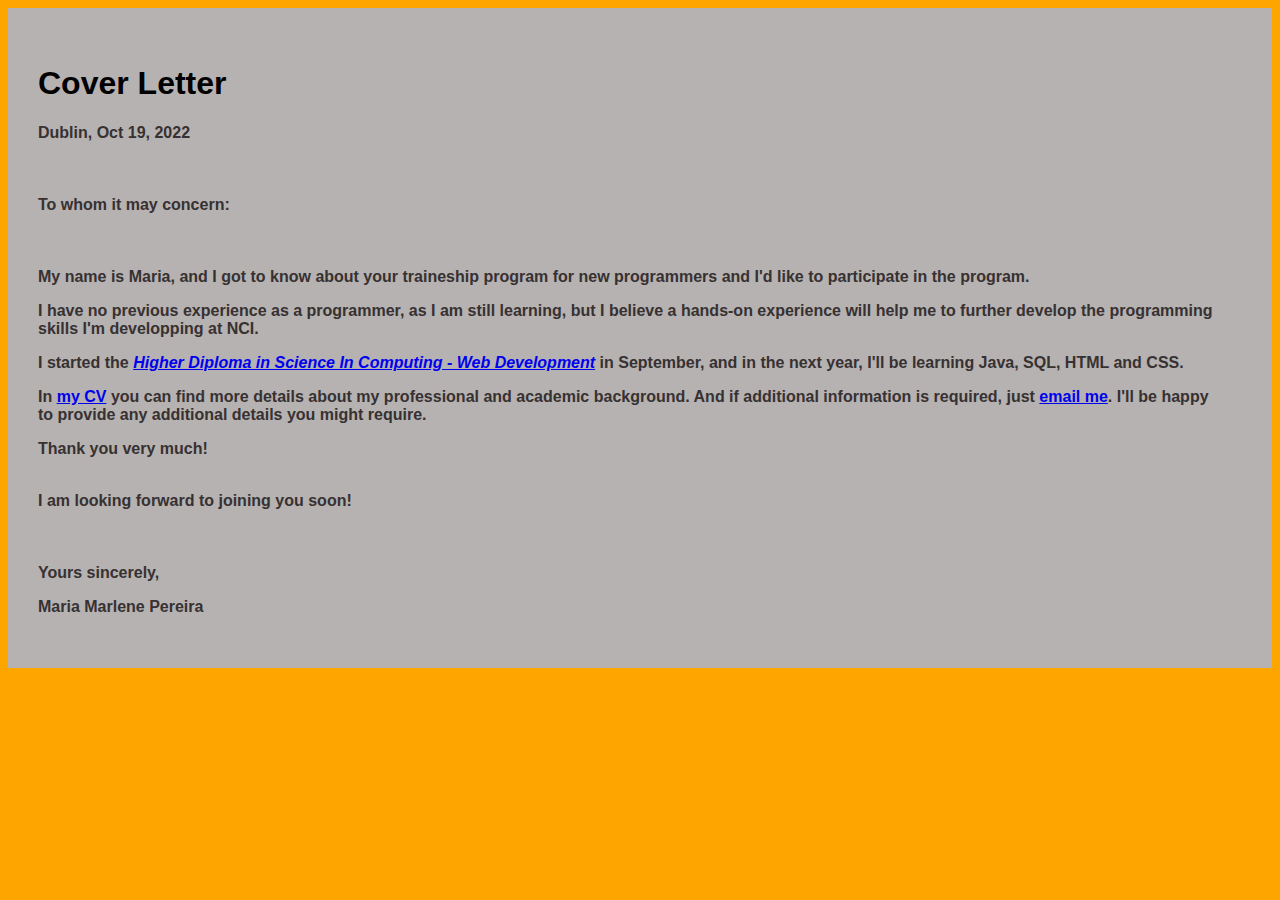
<file: CoverLetter.html>
<!DOCTYPE html>
<html>  
    <head>
    <link rel="stylesheet" type="text/css" href="/cvstyle.css"/>
        <title>Cover Letter</title>    
    </head>

    <body>
        <div class="CV">
            <br><br/>
            <h1>Cover Letter</h1>
            <p></p>
            <h4>Dublin, Oct 19, 2022
            <br><br/>
            <br><br/>
            To whom it may concern:
            <br><br/>
            <br><br/>
           
            My name is Maria, and I got to know about your traineship program for new programmers and I'd like to participate in the program. 
            <p>I have no previous experience as a programmer, as I am still learning, but I believe a hands-on experience will help me to further develop the programming skills I'm developping at NCI.</p>
            <p>I started the <i><a href="https://www.ncirl.ie/Courses/NCI-Course-Details/course/HDCOMPWEB" target="_blank">Higher Diploma in Science In Computing - Web Development</a></i> in September, and in the next year, I'll be learning Java, SQL, HTML and CSS.</p>
            In <a href="/CV.html" target="_blank">my CV</a> you can find more details about my professional and academic background. And if additional information is required, just <a href="mailto:x22115234@student.ncirl.ie" target="_blank">email me</a>. I'll be happy to provide any additional details you might require.
            <p></p>
            Thank you very much!
            <br><br/>
            <p></p>
            I am looking forward to joining you soon!
            <br><br/>
            <br><br/>
            Yours sincerely,<p>
            Maria Marlene Pereira
            </p>
            <br><br/>
            </h4>
        </div>
    </body>
</html>
</file>
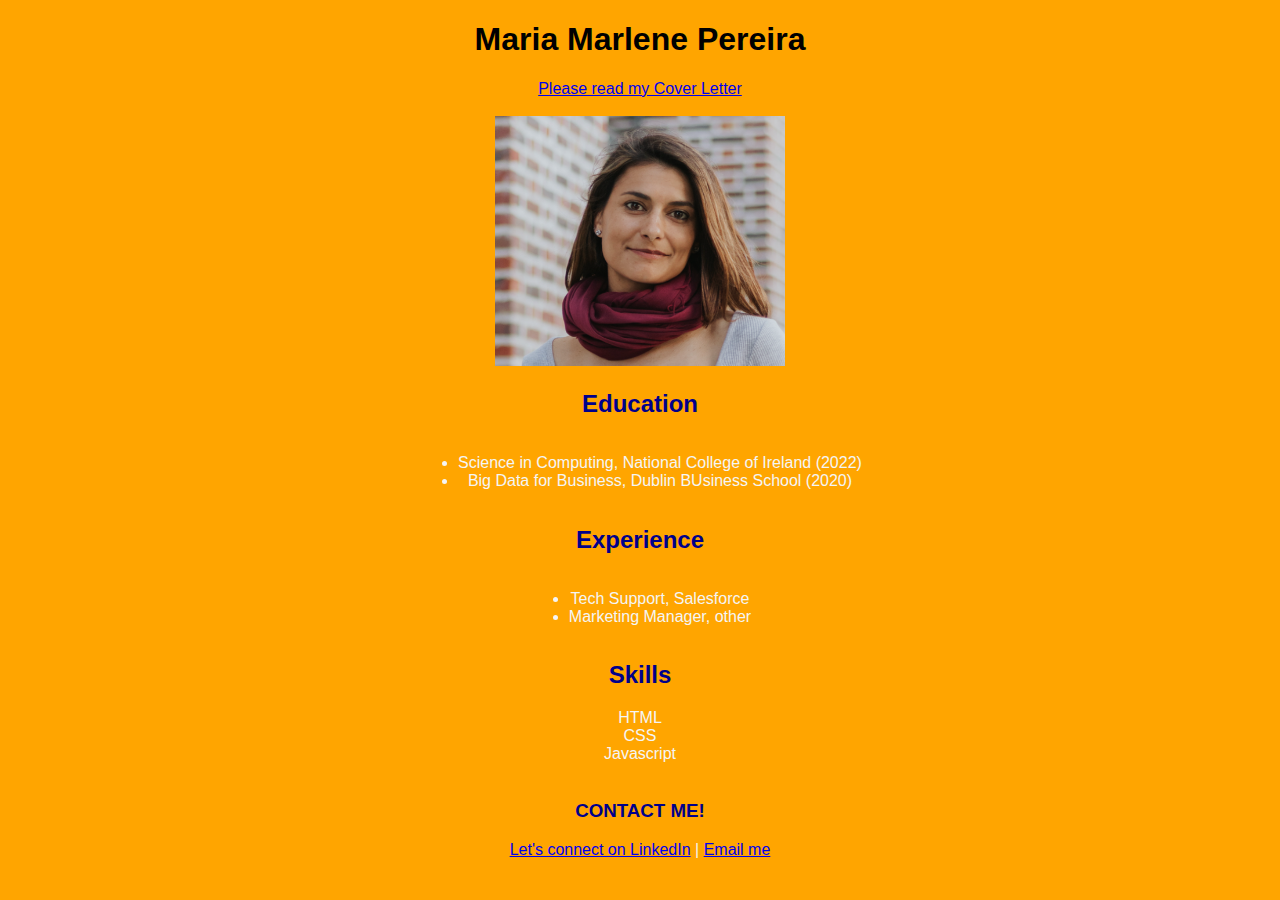
<file: CV.html>
<!DOCTYPE html>
<html>  
    <head>
    <link rel="stylesheet" type="text/css" href="https://mmarlenepereira.github.io/cvstyle.css"/>
        <title>Maria's CV</title>    
    </head>

    <body>
        <h1>Maria Marlene Pereira</h1>
        <a href="CoverLetter.html" target="_blank"> Please read my Cover Letter </a>
        <br><br/>
        <img src="/photo.png" alt="Professional headshot of me, wearing a red scarf wrapped around the neck" width="290" height="250">
        <p></p>
        <h2>Education</h2> 
        <ul>
            <li>Science in Computing, National College of Ireland (2022)</li>
            <li>Big Data for Business, Dublin BUsiness School (2020)</li>
          </ul>     
        <h2>Experience</h2>  
        <ul>
            <li>Tech Support, Salesforce </li>
            <li>Marketing Manager, other</li>
          </ul>    
        <h2>Skills</h2> 
        <li>HTML </li>
        <li>CSS</li>
        <li>Javascript</li>
        
        <br></b>
        <h3>CONTACT ME!</h3>     
        <a href="https://www.linkedin.com/in/mariamarlenepereira" target="_blank"> Let's connect on LinkedIn</a>    |    <a href="mailto:x22115234@student.ncirl.ie" target="_blank">Email me</a>
    </body>
</html>
</file>
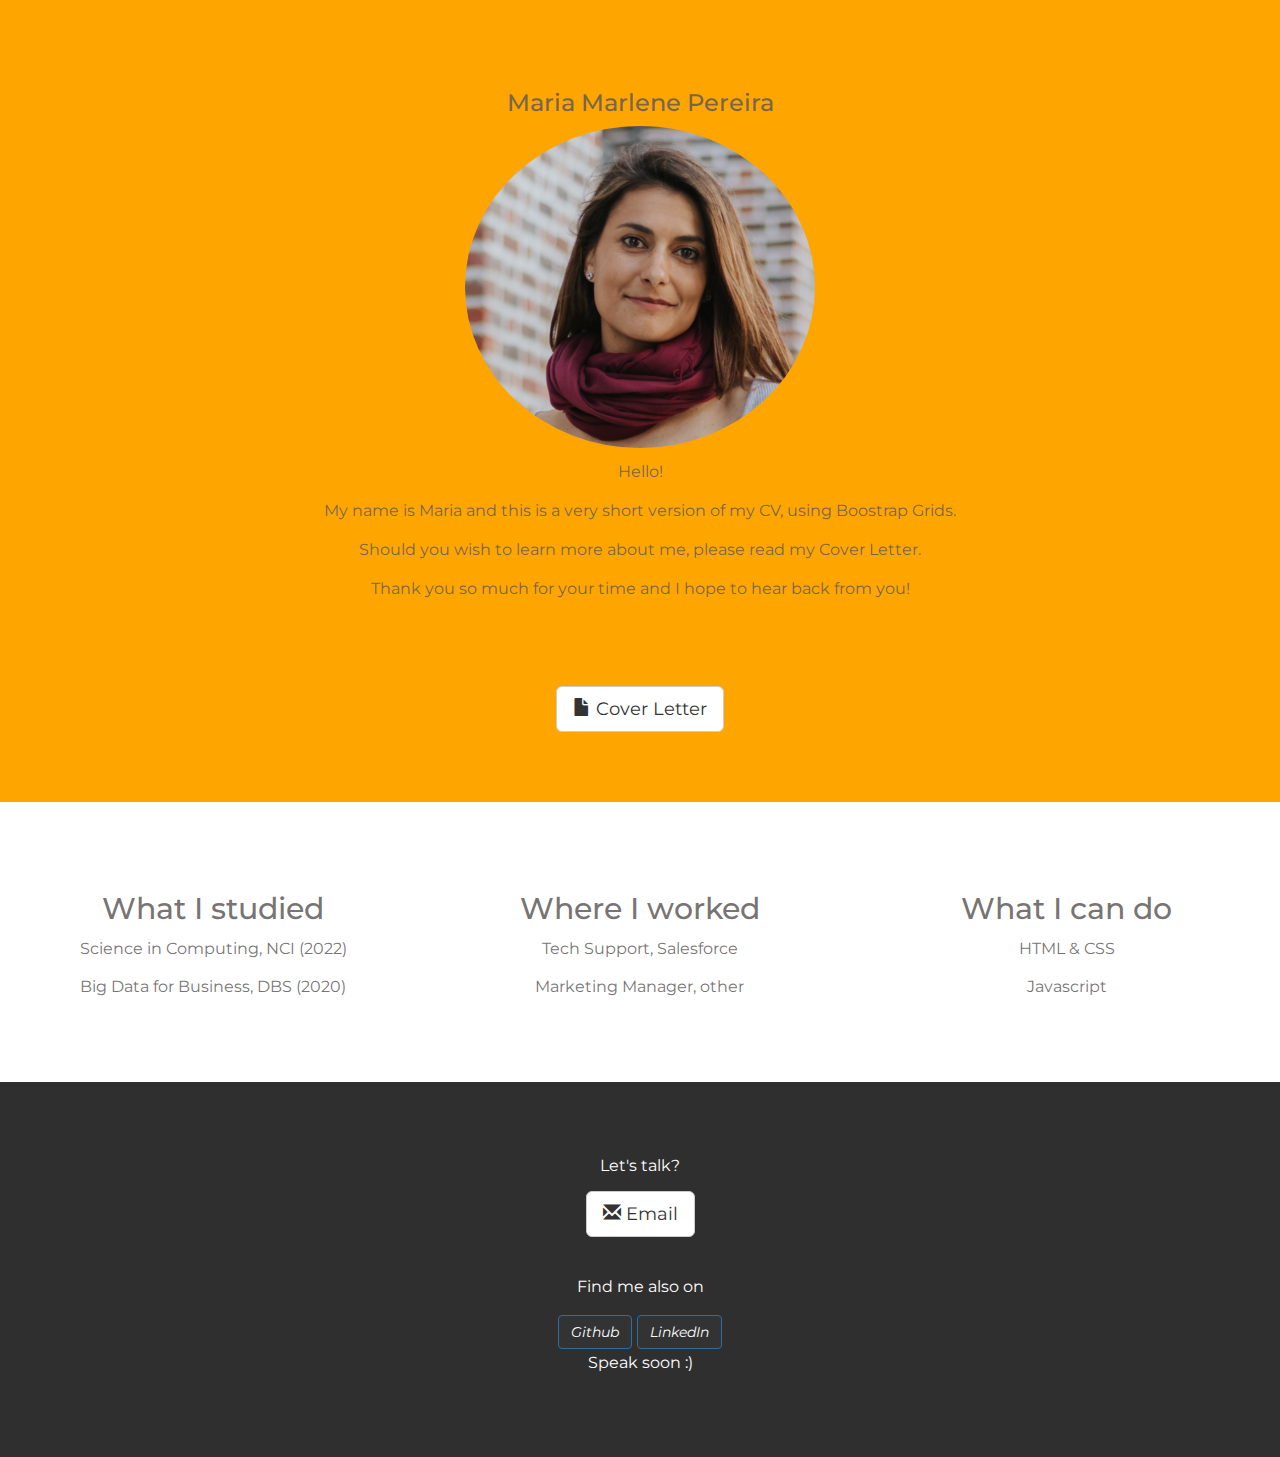
<file: cvbootstrap.html>
<!--
    Higher Diploma in Science in Computing Information
    Module: Web Design and Client Side Scripting
    Student: Maria Marlene Silva Pereira // 22115234
    Week 6 - Lab - Bootstrap
-->
<!DOCTYPE html>
<html>  
    <head>
        <title>Maria's CV using Bootstrap Grids</title>
        <!-- Bootstrap References-->
        <link rel="stylesheet" href="https://maxcdn.bootstrapcdn.com/bootstrap/3.4.1/css/bootstrap.min.css">
        <link href="https://fonts.googleapis.com/css?family=Montserrat" rel="stylesheet">
        <script src="https://ajax.googleapis.com/ajax/libs/jquery/3.5.1/jquery.min.js"></script>
        <script src="https://maxcdn.bootstrapcdn.com/bootstrap/3.4.1/js/bootstrap.min.js"></script>  
        
        <!-- Style -->
        <style>
            body {
            font: 20px Montserrat, sans-serif;
            line-height: 1.8;
            color: #f5f6f7;
            }
            p {font-size: 16px;}
            .margin {margin-bottom: 45px;}
            .bg-1 {
              background-color: #ffa500; /* Orange */
              color: #ffffff;
            }
            .bg-2 {
              background-color: #ffffff; /* White */
              color: #555555;
            }
            .bg-3 { 
            background-color: #2f2f2f; /* Black Gray */
            color: #fff;
            }
            .container-fluid {
            padding-top: 70px;
            padding-bottom: 70px;
            }
            </style>
    </head>

    <body>
<!-- First Container -->
        <div class="container-fluid bg-1 text-center">
            <div style="color: rgba(95, 91, 91, 0.858);"> 
            <div class="row">
                <h3>Maria Marlene Pereira</h3>
<!-- Responsive Image-->
                <img src="photo.png" class="img-circle img-responsive" style="display:inline" alt="Professional headshot of me, wearing a red scarf wrapped around the neck" width="350" height="350"></p> 
                <p>Hello!</p>
                <p>My name is Maria and this is a very short version of my CV, using Boostrap Grids.</p>
                <p>Should you wish to learn more about me, please read my Cover Letter.  <!--  If I wanted to insert the hyperlink here, I would use this: <a href="CoverLetter.html" target="_blank"> Cover Letter</a>.</p>-->
                <p>Thank you so much for your time and I hope to hear back from you!</p>
                <br></br>
                <a href="CoverLetter.html" target="_blank" class="btn btn-default btn-lg">
                    <span class="glyphicon glyphicon-file"></span> Cover Letter
                  </a>
            </div>
            </div>  
        </div>

<!-- Second Container -->
        <div class="container-fluid bg-2 text-center">  
        <div style="color: rgba(95, 91, 91, 0.858);">
        <div class="row">
            <div class="col-sm-4"><p><h2>What I studied</h2> 
                <p>Science in Computing, NCI (2022)</p>
                <p>Big Data for Business, DBS (2020)</p>
                </p>
            </div>
            <div class="col-sm-4"><p><h2>Where I worked</h2>  
                <p>Tech Support, Salesforce</p>
                <p>Marketing Manager, other </p>
            </div>
            <div class="col-sm-4"><p><h2>What I can do</h2> 
            <p>HTML & CSS</p>
            <p>Javascript</p>
            </div>
        </div>  
        </div>
        </div>  

<!-- Footer -->
    <footer class="container-fluid bg-3 text-center">
    <p>Let's talk?</p> 
<!-- Component Email</i-->
    <a href="mailto:x22115234@student.ncirl.ie" target="_blank" class="btn btn-default btn-lg">
    <span class="glyphicon glyphicon-envelope"></span> Email</a>
    <br></br>
    <p>Find me also on</p> 
<!-- Github -->
<a class="btn btn-primary" style="background-color: #333333;" href="https://mmarlenepereira.github.io" role="button"
  ><i class="fab fa-github">Github</i
></a>
<!-- Linkedin -->
<a class="btn btn-primary" style="background-color: #333333;" href="https://www.linkedin.com/in/mariamarlenepereira" role="button"
  ><i class="fab fa-linkedin-in">LinkedIn</i
></a>
    <p> Speak soon :) </p></p> 
    </footer>
  
  </body>
  </html>
</file>
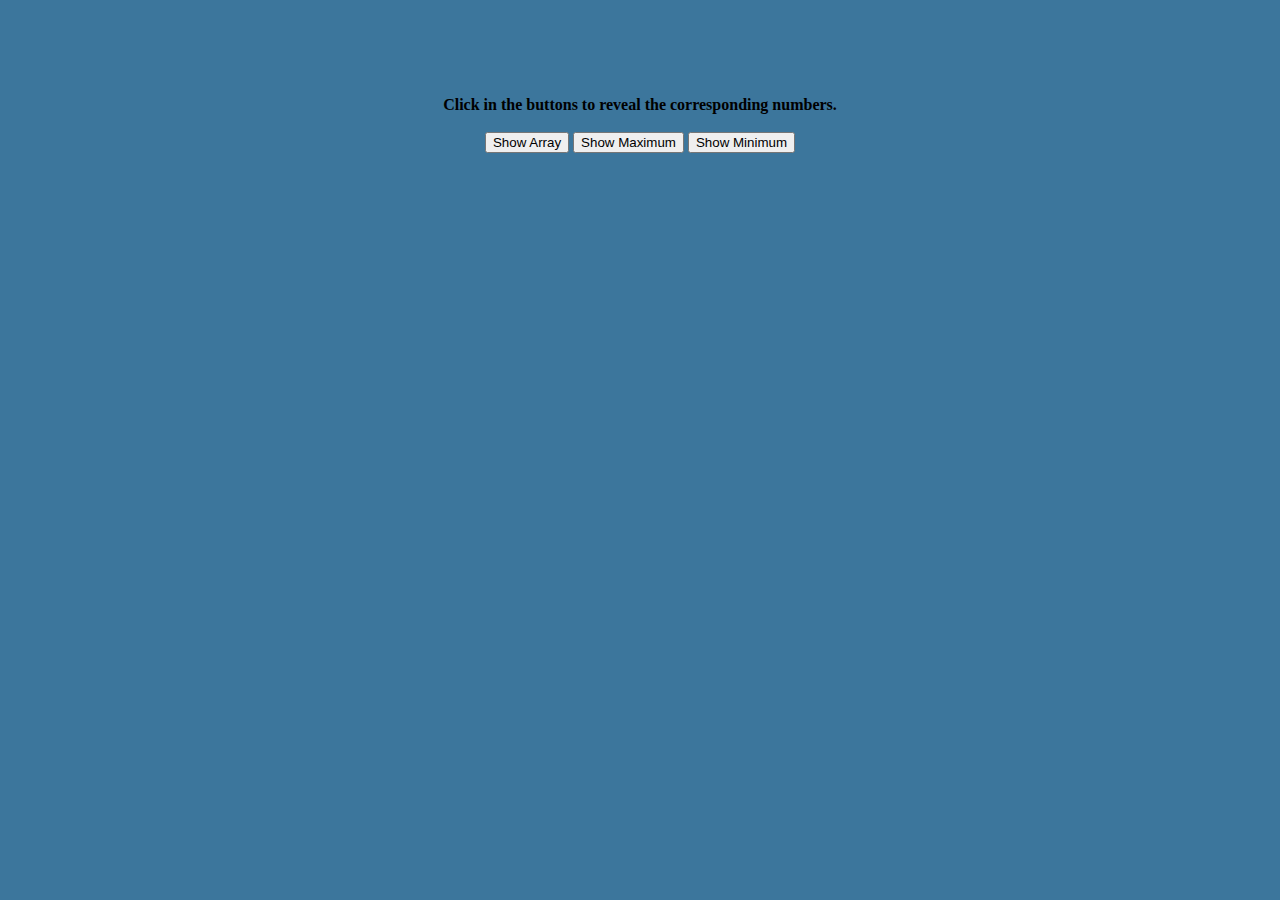
<file: lab10.html>
<!--Web Design and Client Side Scripting (HDSDEV_SEPBL_YR1)
Week 10 Lab Submission
Student: Maria Marlene Pereira / 22115234

Question 4
Create a preset array of numbers. Create a piece of code that chooses the largest number from that array -->



<!DOCTYPE html>
<html>
    <title>Lab 10</title>
    <link rel="stylesheet" href="https://mmarlenepereira.github.io/stylelab10.css"/>
    <head>
        <body id="main">
            <br> <b>Click in the buttons to reveal the corresponding numbers.</b></br>
            <br>
            <button onclick="showArray()" >Show Array</button>
            <button onclick="showMax()">Show Maximum</button>
            <button onclick="showMin()">Show Minimum</button>
            <script src="https://mmarlenepereira.github.io/lab10.js"></script>
        </body>
    </head>
</html>
</file>
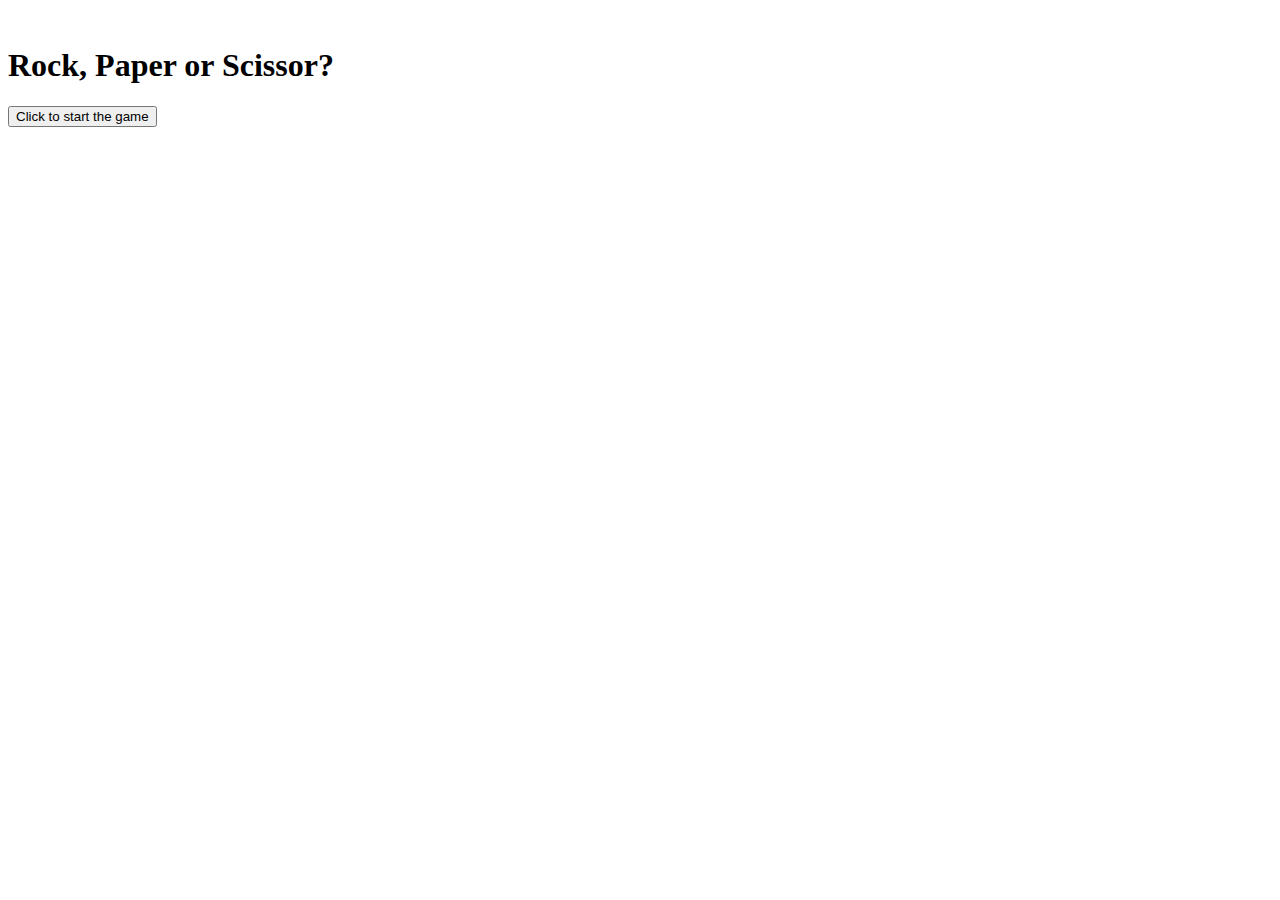
<file: rockpaperscissors.html>
<!--Module: Web Design and Client Side Scripting. Week 8 Lab - If Statements
Student: Maria Marlene Pereira | Student Nr 22115234
Task: Using if statements, create a rock, paper, scissors game.
========
RULES OF THE GAME:
Rock wins against scissors.
Scissors win against paper.
Paper wins against rock.
-->


<!DOCTYPE html>
<html>
<head>
<title> Rock, Paper or Scissor?</title>
</head>
<body>
    <br>
    <h1>Rock, Paper or Scissor?</h1>
    <button onclick="start()"> Click to start the game </button>
    <script src="https://mmarlenepereira.github.io/rockpaperscissors.js"></script>
</body>
</html>
</file>
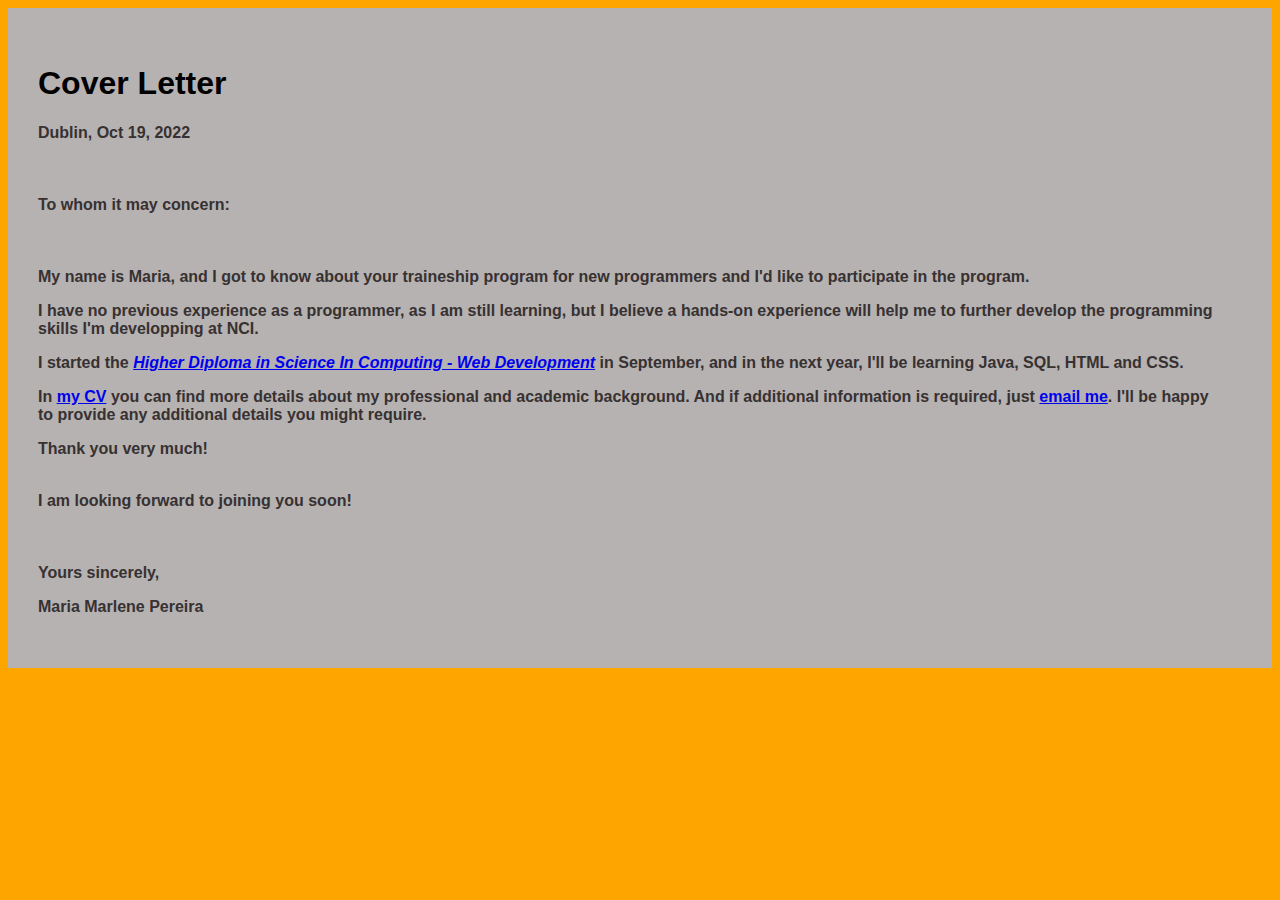
<file: CV/CoverLetter.html>
<!DOCTYPE html>
<html>  
    <head>
    <link rel="stylesheet" href="cvstyle.css"/>
        <title>Cover Letter</title>    
    </head>

    <body>
        <div class="CV">
            <br><br/>
            <h1>Cover Letter</h1>
            <p></p>
            <h4>Dublin, Oct 19, 2022
            <br><br/>
            <br><br/>
            To whom it may concern:
            <br><br/>
            <br><br/>
           
            My name is Maria, and I got to know about your traineship program for new programmers and I'd like to participate in the program. 
            <p>I have no previous experience as a programmer, as I am still learning, but I believe a hands-on experience will help me to further develop the programming skills I'm developping at NCI.</p>
            <p>I started the <i><a href="https://www.ncirl.ie/Courses/NCI-Course-Details/course/HDCOMPWEB" target="_blank">Higher Diploma in Science In Computing - Web Development</a></i> in September, and in the next year, I'll be learning Java, SQL, HTML and CSS.</p>
            In <a href="cv.html" target="_blank">my CV</a> you can find more details about my professional and academic background. And if additional information is required, just <a href="mailto:x22115234@student.ncirl.ie" target="_blank">email me</a>. I'll be happy to provide any additional details you might require.
            <p></p>
            Thank you very much!
            <br><br/>
            <p></p>
            I am looking forward to joining you soon!
            <br><br/>
            <br><br/>
            Yours sincerely,<p>
            Maria Marlene Pereira
            </p>
            <br><br/>
            </h4>
        </div>
    </body>
</html>
</file>
<file: cvstyle.css>
body {
      color: whitesmoke;
    background-color: orange;
    font-family: Arial;
    text-align: center;
  }

  h1 {
    color: black;
    font-family: Arial;
  }
  
  h2 {
    color: darkblue;
    font-family: Arial;
  }

  h3 {
    color: darkblue;
    font-family: Arial;
  }
 
  .CV{
    background-color: rgb(182, 178, 178);
    text-align: left;
    color: rgb(55, 49, 49);
    font-family: Arial;
    font-size: 11;
    padding-left: 30px;
    padding-right: 50px;
  }

  ul {
    display:inline-block;
  }
</file>
<file: CV/cvstyle.css>
body {
      color: whitesmoke;
    background-color: orange;
    font-family: Arial;
    text-align: center;
  }

  h1 {
    color: black;
    font-family: Arial;
  }
  
  h2 {
    color: darkblue;
    font-family: Arial;
  }

  h3 {
    color: darkblue;
    font-family: Arial;
  }
 
  .CV{
    background-color: rgb(182, 178, 178);
    text-align: left;
    color: rgb(55, 49, 49);
    font-family: Arial;
    font-size: 11;
    padding-left: 30px;
    padding-right: 50px;
  }

  ul {
    display:inline-block;
  }
</file>
